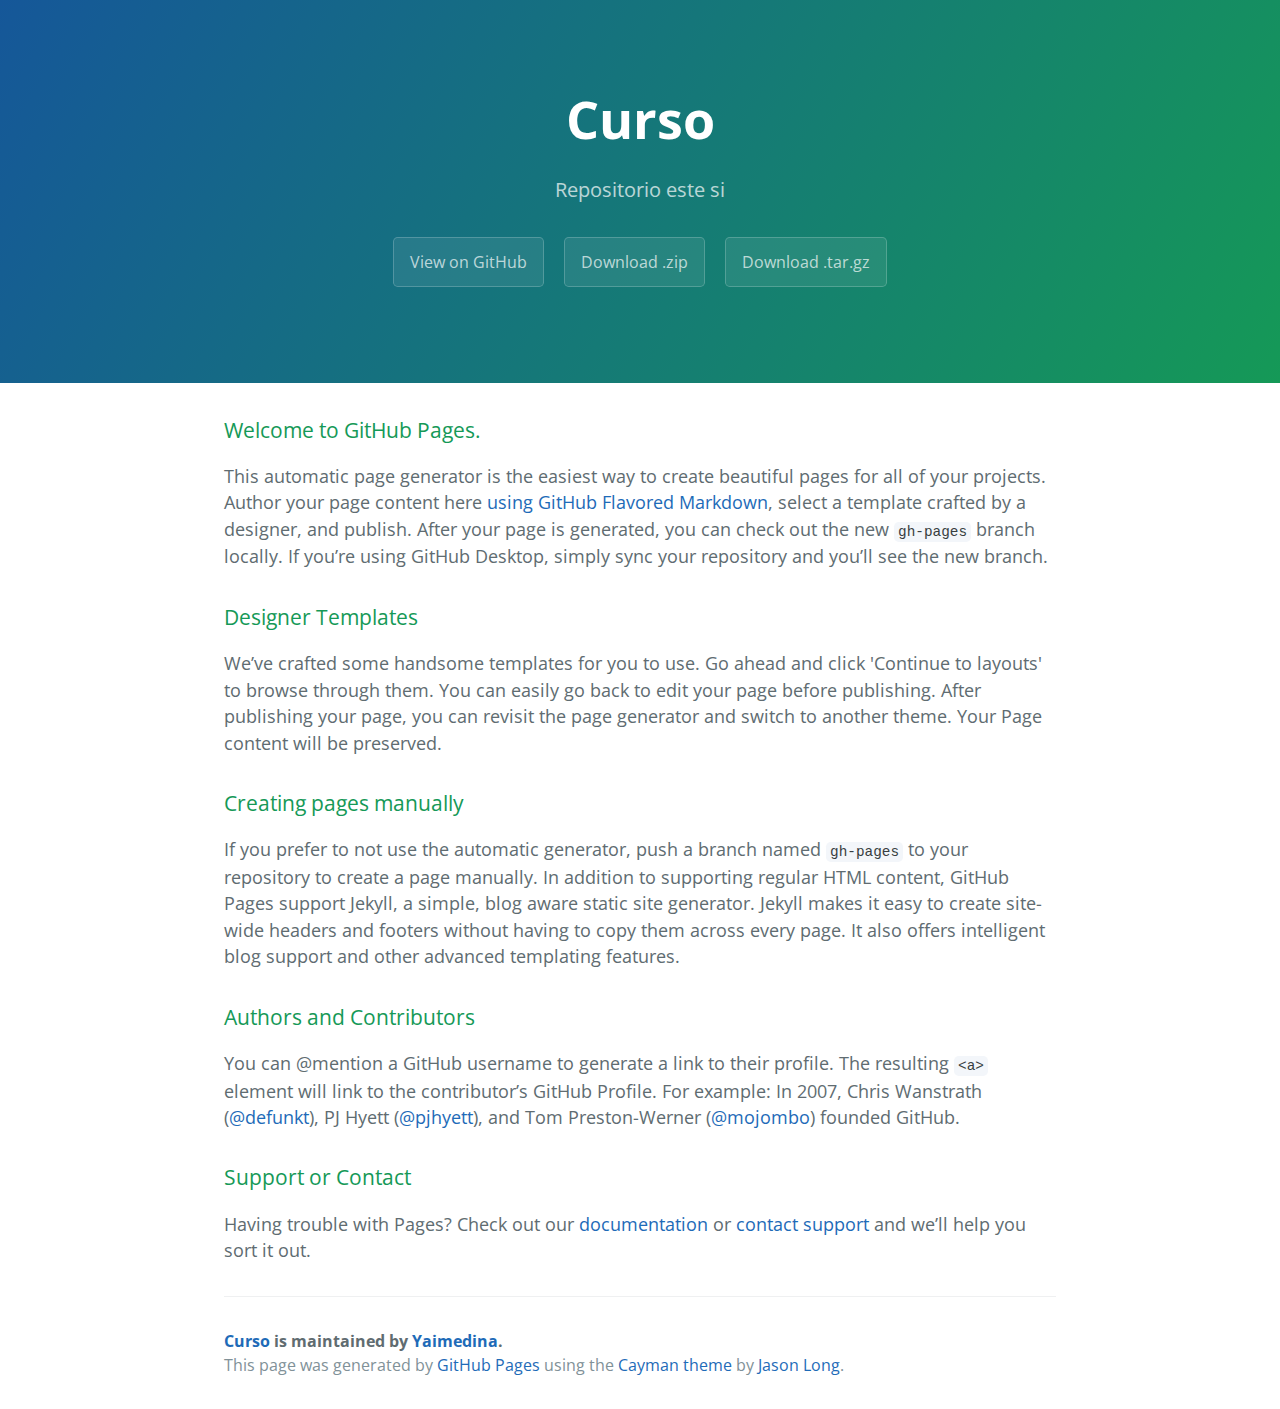
<file: index.html>
<!DOCTYPE html>
<html lang="en-us">
  <head>
    <meta charset="UTF-8">
    <title>Curso by Yaimedina</title>
    <meta name="viewport" content="width=device-width, initial-scale=1">
    <link rel="stylesheet" type="text/css" href="stylesheets/normalize.css" media="screen">
    <link href='https://fonts.googleapis.com/css?family=Open+Sans:400,700' rel='stylesheet' type='text/css'>
    <link rel="stylesheet" type="text/css" href="stylesheets/stylesheet.css" media="screen">
    <link rel="stylesheet" type="text/css" href="stylesheets/github-light.css" media="screen">
  </head>
  <body>
    <section class="page-header">
      <h1 class="project-name">Curso</h1>
      <h2 class="project-tagline">Repositorio este si</h2>
      <a href="https://github.com/Yaimedina/Curso" class="btn">View on GitHub</a>
      <a href="https://github.com/Yaimedina/Curso/zipball/master" class="btn">Download .zip</a>
      <a href="https://github.com/Yaimedina/Curso/tarball/master" class="btn">Download .tar.gz</a>
    </section>

    <section class="main-content">
      <h3>
<a id="welcome-to-github-pages" class="anchor" href="#welcome-to-github-pages" aria-hidden="true"><span aria-hidden="true" class="octicon octicon-link"></span></a>Welcome to GitHub Pages.</h3>
<p>This automatic page generator is the easiest way to create beautiful pages for all of your projects. Author your page content here <a href="https://docs.github.com/github/writing-on-github/getting-started-with-writing-and-formatting-on-github/basic-writing-and-formatting-syntax">using GitHub Flavored Markdown</a>, select a template crafted by a designer, and publish. After your page is generated, you can check out the new <code>gh-pages</code> branch locally. If you’re using GitHub Desktop, simply sync your repository and you’ll see the new branch.</p>
<h3>
<a id="designer-templates" class="anchor" href="#designer-templates" aria-hidden="true"><span aria-hidden="true" class="octicon octicon-link"></span></a>Designer Templates</h3>
<p>We’ve crafted some handsome templates for you to use. Go ahead and click 'Continue to layouts' to browse through them. You can easily go back to edit your page before publishing. After publishing your page, you can revisit the page generator and switch to another theme. Your Page content will be preserved.</p>
<h3>
<a id="creating-pages-manually" class="anchor" href="#creating-pages-manually" aria-hidden="true"><span aria-hidden="true" class="octicon octicon-link"></span></a>Creating pages manually</h3>
<p>If you prefer to not use the automatic generator, push a branch named <code>gh-pages</code> to your repository to create a page manually. In addition to supporting regular HTML content, GitHub Pages support Jekyll, a simple, blog aware static site generator. Jekyll makes it easy to create site-wide headers and footers without having to copy them across every page. It also offers intelligent blog support and other advanced templating features.</p>
<h3>
<a id="authors-and-contributors" class="anchor" href="#authors-and-contributors" aria-hidden="true"><span aria-hidden="true" class="octicon octicon-link"></span></a>Authors and Contributors</h3>
<p>You can @mention a GitHub username to generate a link to their profile. The resulting <code>&lt;a&gt;</code> element will link to the contributor’s GitHub Profile. For example: In 2007, Chris Wanstrath (<a class="user-mention" data-hovercard-type="user" data-hovercard-url="/users/defunkt/hovercard" data-octo-click="hovercard-link-click" data-octo-dimensions="link_type:self" href="https://github.com/defunkt">@defunkt</a>), PJ Hyett (<a class="user-mention" data-hovercard-type="user" data-hovercard-url="/users/pjhyett/hovercard" data-octo-click="hovercard-link-click" data-octo-dimensions="link_type:self" href="https://github.com/pjhyett">@pjhyett</a>), and Tom Preston-Werner (<a class="user-mention" data-hovercard-type="user" data-hovercard-url="/users/mojombo/hovercard" data-octo-click="hovercard-link-click" data-octo-dimensions="link_type:self" href="https://github.com/mojombo">@mojombo</a>) founded GitHub.</p>
<h3>
<a id="support-or-contact" class="anchor" href="#support-or-contact" aria-hidden="true"><span aria-hidden="true" class="octicon octicon-link"></span></a>Support or Contact</h3>
<p>Having trouble with Pages? Check out our <a href="https://docs.github.com/pages">documentation</a> or <a href="https://support.github.com/contact">contact support</a> and we’ll help you sort it out.</p>

      <footer class="site-footer">
        <span class="site-footer-owner"><a href="https://github.com/Yaimedina/Curso">Curso</a> is maintained by <a href="https://github.com/Yaimedina">Yaimedina</a>.</span>

        <span class="site-footer-credits">This page was generated by <a href="https://pages.github.com">GitHub Pages</a> using the <a href="https://github.com/jasonlong/cayman-theme">Cayman theme</a> by <a href="https://twitter.com/jasonlong">Jason Long</a>.</span>
      </footer>

    </section>

  
  </body>
</html>
</file>
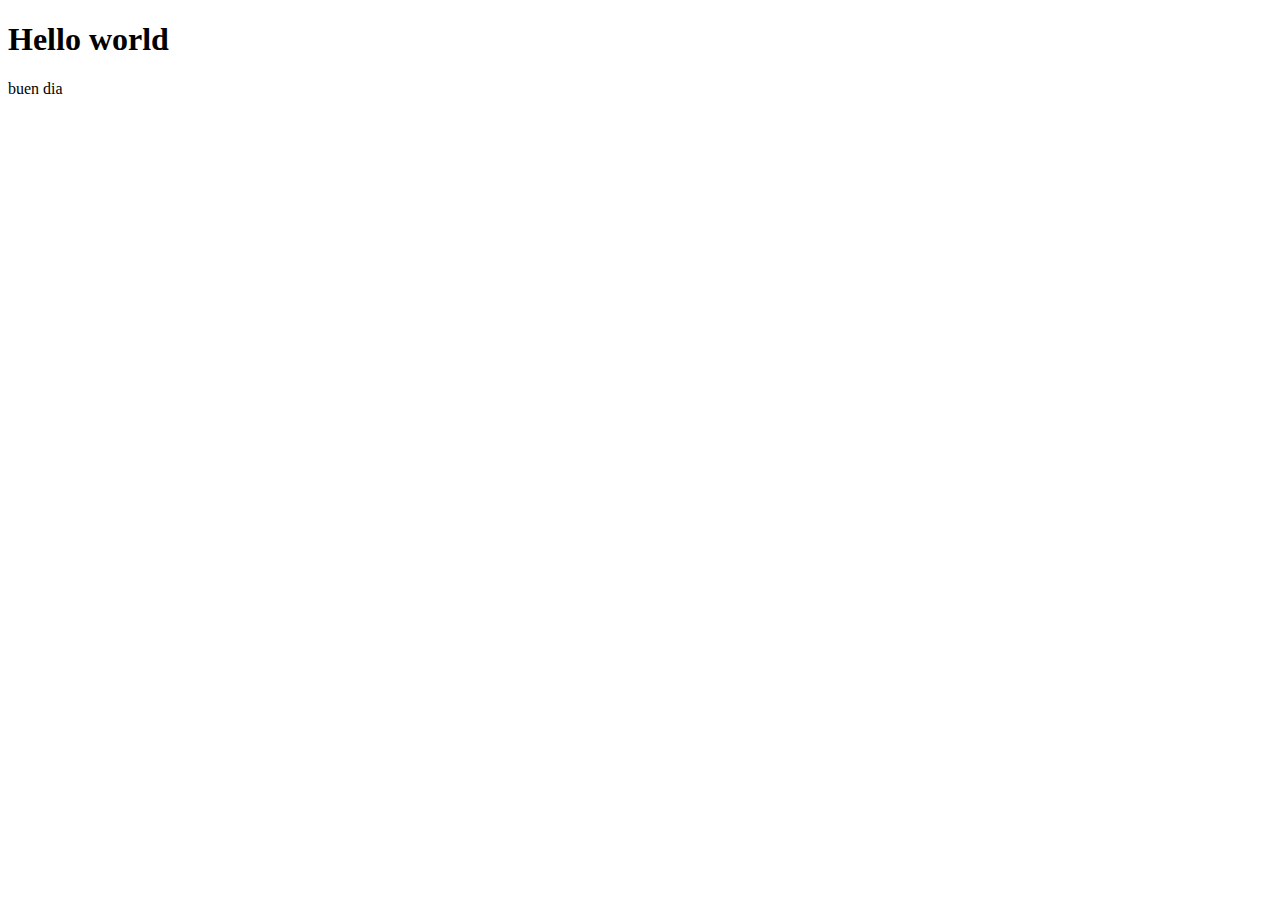
<file: site/site/index.html>
<!DOCTYPE html>
<html>
<head>
	<meta charset="utf-8">
	<meta name="viewport" content="width=device-width, initial-scale=1">
	<title>Hello curso</title>
</head>
<body>
	<h1>Hello world</h1>
	<p>buen dia</p>
</body>
</html>
</file>
<file: stylesheets/stylesheet.css>
* {
  box-sizing: border-box; }

body {
  padding: 0;
  margin: 0;
  font-family: "Open Sans", "Helvetica Neue", Helvetica, Arial, sans-serif;
  font-size: 16px;
  line-height: 1.5;
  color: #606c71; }

a {
  color: #1e6bb8;
  text-decoration: none; }
  a:hover {
    text-decoration: underline; }

.btn {
  display: inline-block;
  margin-bottom: 1rem;
  color: rgba(255, 255, 255, 0.7);
  background-color: rgba(255, 255, 255, 0.08);
  border-color: rgba(255, 255, 255, 0.2);
  border-style: solid;
  border-width: 1px;
  border-radius: 0.3rem;
  transition: color 0.2s, background-color 0.2s, border-color 0.2s; }
  .btn + .btn {
    margin-left: 1rem; }

.btn:hover {
  color: rgba(255, 255, 255, 0.8);
  text-decoration: none;
  background-color: rgba(255, 255, 255, 0.2);
  border-color: rgba(255, 255, 255, 0.3); }

@media screen and (min-width: 64em) {
  .btn {
    padding: 0.75rem 1rem; } }

@media screen and (min-width: 42em) and (max-width: 64em) {
  .btn {
    padding: 0.6rem 0.9rem;
    font-size: 0.9rem; } }

@media screen and (max-width: 42em) {
  .btn {
    display: block;
    width: 100%;
    padding: 0.75rem;
    font-size: 0.9rem; }
    .btn + .btn {
      margin-top: 1rem;
      margin-left: 0; } }

.page-header {
  color: #fff;
  text-align: center;
  background-color: #159957;
  background-image: linear-gradient(120deg, #155799, #159957); }

@media screen and (min-width: 64em) {
  .page-header {
    padding: 5rem 6rem; } }

@media screen and (min-width: 42em) and (max-width: 64em) {
  .page-header {
    padding: 3rem 4rem; } }

@media screen and (max-width: 42em) {
  .page-header {
    padding: 2rem 1rem; } }

.project-name {
  margin-top: 0;
  margin-bottom: 0.1rem; }

@media screen and (min-width: 64em) {
  .project-name {
    font-size: 3.25rem; } }

@media screen and (min-width: 42em) and (max-width: 64em) {
  .project-name {
    font-size: 2.25rem; } }

@media screen and (max-width: 42em) {
  .project-name {
    font-size: 1.75rem; } }

.project-tagline {
  margin-bottom: 2rem;
  font-weight: normal;
  opacity: 0.7; }

@media screen and (min-width: 64em) {
  .project-tagline {
    font-size: 1.25rem; } }

@media screen and (min-width: 42em) and (max-width: 64em) {
  .project-tagline {
    font-size: 1.15rem; } }

@media screen and (max-width: 42em) {
  .project-tagline {
    font-size: 1rem; } }

.main-content :first-child {
  margin-top: 0; }
.main-content img {
  max-width: 100%; }
.main-content h1, .main-content h2, .main-content h3, .main-content h4, .main-content h5, .main-content h6 {
  margin-top: 2rem;
  margin-bottom: 1rem;
  font-weight: normal;
  color: #159957; }
.main-content p {
  margin-bottom: 1em; }
.main-content code {
  padding: 2px 4px;
  font-family: Consolas, "Liberation Mono", Menlo, Courier, monospace;
  font-size: 0.9rem;
  color: #383e41;
  background-color: #f3f6fa;
  border-radius: 0.3rem; }
.main-content pre {
  padding: 0.8rem;
  margin-top: 0;
  margin-bottom: 1rem;
  font: 1rem Consolas, "Liberation Mono", Menlo, Courier, monospace;
  color: #567482;
  word-wrap: normal;
  background-color: #f3f6fa;
  border: solid 1px #dce6f0;
  border-radius: 0.3rem; }
  .main-content pre > code {
    padding: 0;
    margin: 0;
    font-size: 0.9rem;
    color: #567482;
    word-break: normal;
    white-space: pre;
    background: transparent;
    border: 0; }
.main-content .highlight {
  margin-bottom: 1rem; }
  .main-content .highlight pre {
    margin-bottom: 0;
    word-break: normal; }
.main-content .highlight pre, .main-content pre {
  padding: 0.8rem;
  overflow: auto;
  font-size: 0.9rem;
  line-height: 1.45;
  border-radius: 0.3rem; }
.main-content pre code, .main-content pre tt {
  display: inline;
  max-width: initial;
  padding: 0;
  margin: 0;
  overflow: initial;
  line-height: inherit;
  word-wrap: normal;
  background-color: transparent;
  border: 0; }
  .main-content pre code:before, .main-content pre code:after, .main-content pre tt:before, .main-content pre tt:after {
    content: normal; }
.main-content ul, .main-content ol {
  margin-top: 0; }
.main-content blockquote {
  padding: 0 1rem;
  margin-left: 0;
  color: #819198;
  border-left: 0.3rem solid #dce6f0; }
  .main-content blockquote > :first-child {
    margin-top: 0; }
  .main-content blockquote > :last-child {
    margin-bottom: 0; }
.main-content table {
  display: block;
  width: 100%;
  overflow: auto;
  word-break: normal;
  word-break: keep-all; }
  .main-content table th {
    font-weight: bold; }
  .main-content table th, .main-content table td {
    padding: 0.5rem 1rem;
    border: 1px solid #e9ebec; }
.main-content dl {
  padding: 0; }
  .main-content dl dt {
    padding: 0;
    margin-top: 1rem;
    font-size: 1rem;
    font-weight: bold; }
  .main-content dl dd {
    padding: 0;
    margin-bottom: 1rem; }
.main-content hr {
  height: 2px;
  padding: 0;
  margin: 1rem 0;
  background-color: #eff0f1;
  border: 0; }

@media screen and (min-width: 64em) {
  .main-content {
    max-width: 64rem;
    padding: 2rem 6rem;
    margin: 0 auto;
    font-size: 1.1rem; } }

@media screen and (min-width: 42em) and (max-width: 64em) {
  .main-content {
    padding: 2rem 4rem;
    font-size: 1.1rem; } }

@media screen and (max-width: 42em) {
  .main-content {
    padding: 2rem 1rem;
    font-size: 1rem; } }

.site-footer {
  padding-top: 2rem;
  margin-top: 2rem;
  border-top: solid 1px #eff0f1; }

.site-footer-owner {
  display: block;
  font-weight: bold; }

.site-footer-credits {
  color: #819198; }

@media screen and (min-width: 64em) {
  .site-footer {
    font-size: 1rem; } }

@media screen and (min-width: 42em) and (max-width: 64em) {
  .site-footer {
    font-size: 1rem; } }

@media screen and (max-width: 42em) {
  .site-footer {
    font-size: 0.9rem; } }
</file>
<file: stylesheets/github-light.css>
/*!
 * GitHub Light v0.4.1
 * Copyright (c) 2012 - 2017 GitHub, Inc.
 * Licensed under MIT (https://github.com/primer/github-syntax-theme-generator/blob/master/LICENSE)
 */

.pl-c /* comment, punctuation.definition.comment, string.comment */ {
  color: #6a737d;
}

.pl-c1 /* constant, entity.name.constant, variable.other.constant, variable.language, support, meta.property-name, support.constant, support.variable, meta.module-reference, markup.raw, meta.diff.header, meta.output */,
.pl-s .pl-v /* string variable */ {
  color: #005cc5;
}

.pl-e /* entity */,
.pl-en /* entity.name */ {
  color: #6f42c1;
}

.pl-smi /* variable.parameter.function, storage.modifier.package, storage.modifier.import, storage.type.java, variable.other */,
.pl-s .pl-s1 /* string source */ {
  color: #24292e;
}

.pl-ent /* entity.name.tag, markup.quote */ {
  color: #22863a;
}

.pl-k /* keyword, storage, storage.type */ {
  color: #d73a49;
}

.pl-s /* string */,
.pl-pds /* punctuation.definition.string, source.regexp, string.regexp.character-class */,
.pl-s .pl-pse .pl-s1 /* string punctuation.section.embedded source */,
.pl-sr /* string.regexp */,
.pl-sr .pl-cce /* string.regexp constant.character.escape */,
.pl-sr .pl-sre /* string.regexp source.ruby.embedded */,
.pl-sr .pl-sra /* string.regexp string.regexp.arbitrary-repitition */ {
  color: #032f62;
}

.pl-v /* variable */,
.pl-smw /* sublimelinter.mark.warning */ {
  color: #e36209;
}

.pl-bu /* invalid.broken, invalid.deprecated, invalid.unimplemented, message.error, brackethighlighter.unmatched, sublimelinter.mark.error */ {
  color: #b31d28;
}

.pl-ii /* invalid.illegal */ {
  color: #fafbfc;
  background-color: #b31d28;
}

.pl-c2 /* carriage-return */ {
  color: #fafbfc;
  background-color: #d73a49;
}

.pl-c2::before /* carriage-return */ {
  content: "^M";
}

.pl-sr .pl-cce /* string.regexp constant.character.escape */ {
  font-weight: bold;
  color: #22863a;
}

.pl-ml /* markup.list */ {
  color: #735c0f;
}

.pl-mh /* markup.heading */,
.pl-mh .pl-en /* markup.heading entity.name */,
.pl-ms /* meta.separator */ {
  font-weight: bold;
  color: #005cc5;
}

.pl-mi /* markup.italic */ {
  font-style: italic;
  color: #24292e;
}

.pl-mb /* markup.bold */ {
  font-weight: bold;
  color: #24292e;
}

.pl-md /* markup.deleted, meta.diff.header.from-file, punctuation.definition.deleted */ {
  color: #b31d28;
  background-color: #ffeef0;
}

.pl-mi1 /* markup.inserted, meta.diff.header.to-file, punctuation.definition.inserted */ {
  color: #22863a;
  background-color: #f0fff4;
}

.pl-mc /* markup.changed, punctuation.definition.changed */ {
  color: #e36209;
  background-color: #ffebda;
}

.pl-mi2 /* markup.ignored, markup.untracked */ {
  color: #f6f8fa;
  background-color: #005cc5;
}

.pl-mdr /* meta.diff.range */ {
  font-weight: bold;
  color: #6f42c1;
}

.pl-ba /* brackethighlighter.tag, brackethighlighter.curly, brackethighlighter.round, brackethighlighter.square, brackethighlighter.angle, brackethighlighter.quote */ {
  color: #586069;
}

.pl-sg /* sublimelinter.gutter-mark */ {
  color: #959da5;
}

.pl-corl /* constant.other.reference.link, string.other.link */ {
  text-decoration: underline;
  color: #032f62;
}
</file>
